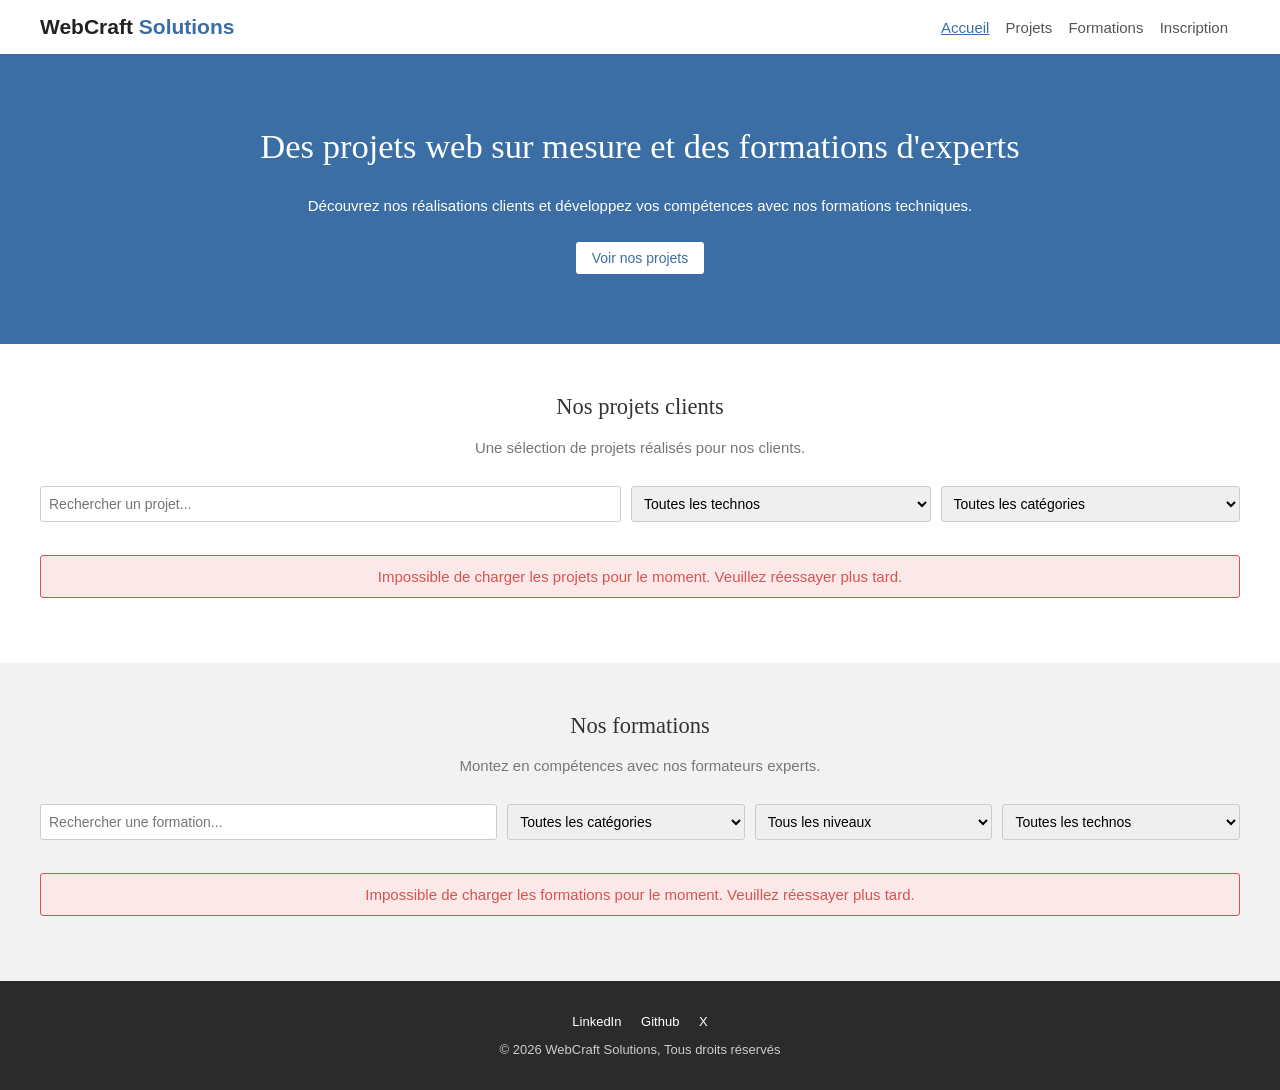
<file: E1_AN0NYME/index.html>
<!DOCTYPE html>
<html lang="fr">
<head>
    <meta charset="UTF-8">
    <meta name="viewport" content="width=device-width, initial-scale=1.0">
    <meta name="description" content="WebCraft Solutions : portfolio de projets clients et catalogue de formations techniques.">
    <title>Accueil</title>
    <link rel="stylesheet" href="css/style.css">
</head>
<body>
    <a href="#contenu" class="skip-link">Aller au contenu</a>
    <header class="header">
        <div class="header-container">
            <a href="index.html" class="logo">WebCraft <span>Solutions</span></a>
            <nav aria-label="Menu principal">
                <ul class="menu">
                    <li><a href="index.html" class="active" aria-current="page">Accueil</a></li>
                    <li><a href="#projets">Projets</a></li>
                    <li><a href="#formations">Formations</a></li>
                    <li><a href="inscription.html">Inscription</a></li>
                </ul>
            </nav>
        </div>
    </header>
    <main id="contenu">
        <section class="hero">
            <h1>Des projets web sur mesure et des formations d'experts</h1>
            <p>Découvrez nos réalisations clients et développez vos compétences avec nos formations techniques.</p>
            <a href="#projets" class="btn">Voir nos projets</a>
        </section>
        <section id="projets" class="section">
            <h2>Nos projets clients</h2>
            <p class="section-intro">Une sélection de projets réalisés pour nos clients.</p>
            <div class="filtres">
                <input type="search" id="projects-search" placeholder="Rechercher un projet..." aria-label="Rechercher un projet">
                <select id="projects-tech" aria-label="Filtrer par technologie">
                    <option value="">Toutes les technos</option>
                </select>
                <select id="projects-category" aria-label="Filtrer par catégorie">
                    <option value="">Toutes les catégories</option>
                </select>
            </div>
            <div id="projects-loader" class="loader" role="status" aria-label="Chargement des projets"></div>
            <p id="projects-error" class="erreur-api" role="alert"></p>
            <div id="projects-list" class="grid"></div>
        </section>
        <section id="formations" class="section section-alt">
            <h2>Nos formations</h2>
            <p class="section-intro">Montez en compétences avec nos formateurs experts.</p>
            <div class="filtres">
                <input type="search" id="courses-search" placeholder="Rechercher une formation..." aria-label="Rechercher une formation">
                <select id="courses-category" aria-label="Filtrer par catégorie">
                    <option value="">Toutes les catégories</option>
                </select>
                <select id="courses-level" aria-label="Filtrer par niveau">
                    <option value="">Tous les niveaux</option>
                </select>
                <select id="courses-tech" aria-label="Filtrer par technologie">
                    <option value="">Toutes les technos</option>
                </select>
            </div>
            <div id="courses-loader" class="loader" role="status" aria-label="Chargement des formations"></div>
            <p id="courses-error" class="erreur-api" role="alert"></p>
            <div id="courses-list" class="grid"></div>
        </section>
    </main>
    <div id="modal" class="modal" role="dialog" aria-modal="true" aria-label="Détails">
        <div class="modal-content">
            <button type="button" class="modal-close" aria-label="Fermer la fenêtre">&times;</button>
            <div id="modal-body"></div>
        </div>
    </div>
    <footer class="footer">
        <ul class="social">
            <li><a href="https://www.linkedin.com" target="_blank" rel="noopener" aria-label="LinkedIn">LinkedIn</a></li>
            <li><a href="https://github.com" target="_blank" rel="noopener" aria-label="GitHub">Github</a></li>
            <li><a href="https://x.com" target="_blank" rel="noopener" aria-label="X (Twitter)">X</a></li>
        </ul>
        <p>&copy; 2026 WebCraft Solutions, Tous droits réservés</p>
    </footer>
    <script src="https://code.jquery.com/jquery-3.7.1.min.js"></script>
    <script src="js/main.js"></script>
</body>
</html>
</file>
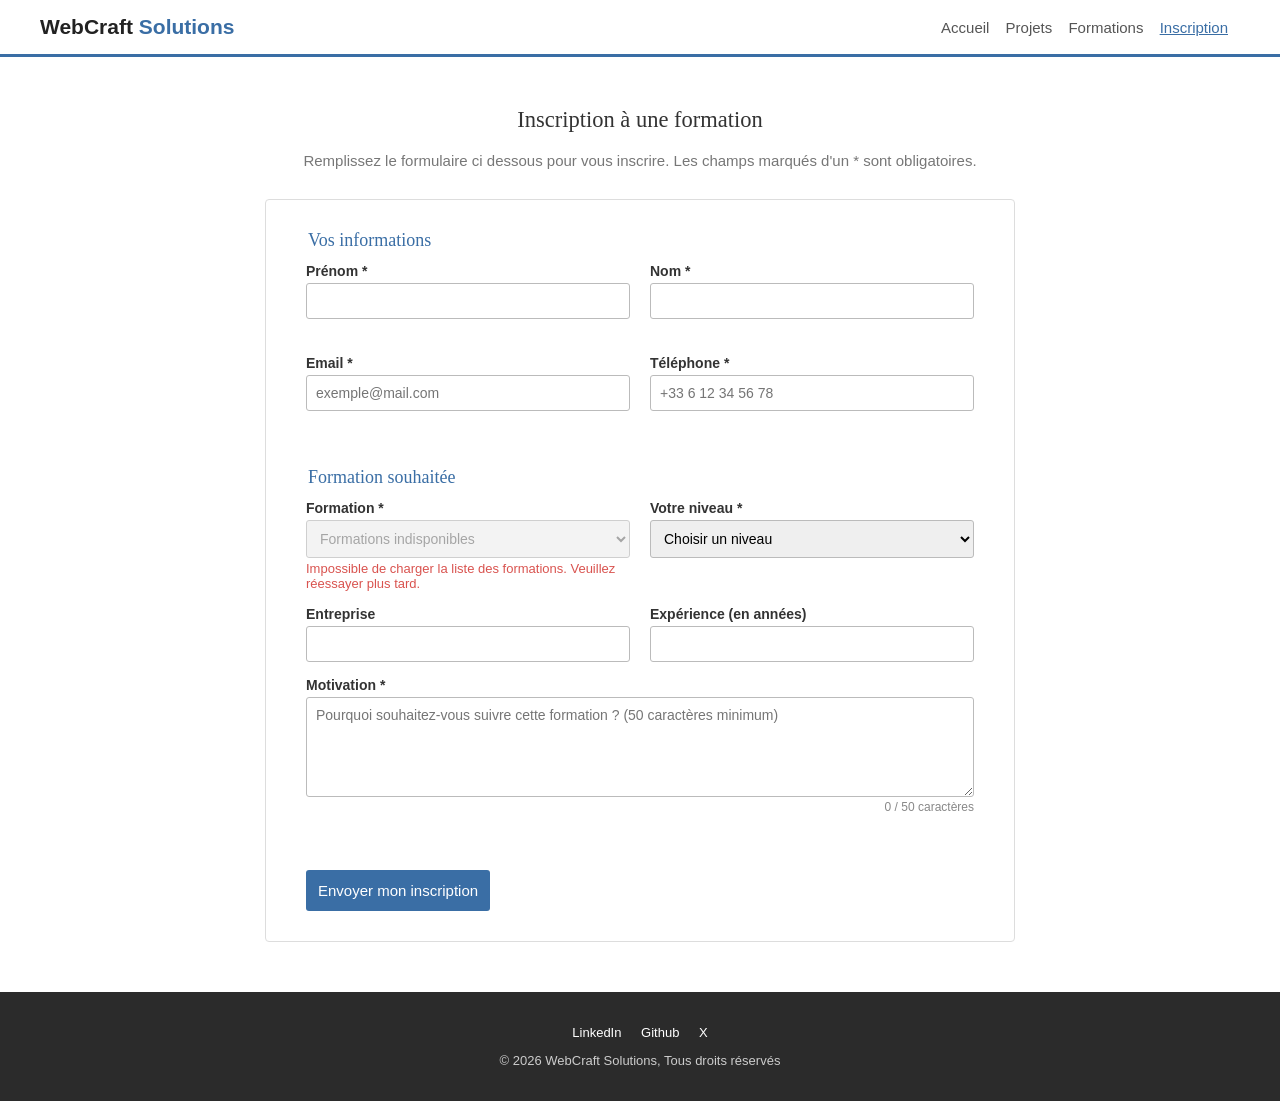
<file: E1_AN0NYME/inscription.html>
<!DOCTYPE html>
<html lang="fr">
<head>
    <meta charset="UTF-8">
    <meta name="viewport" content="width=device-width, initial-scale=1.0">
    <meta name="description" content="Inscription aux formations WebCraft Solutions.">
    <title>Inscription</title>
    <link rel="stylesheet" href="css/style.css">
</head>
<body>
    <a href="#contenu" class="skip-link">Aller au contenu</a>
    <header class="header">
        <div class="header-container">
            <a href="index.html" class="logo">WebCraft <span>Solutions</span></a>
            <nav aria-label="Menu principal">
                <ul class="menu">
                    <li><a href="index.html">Accueil</a></li>
                    <li><a href="index.html#projets">Projets</a></li>
                    <li><a href="index.html#formations">Formations</a></li>
                    <li><a href="inscription.html" class="active" aria-current="page">Inscription</a></li>
                </ul>
            </nav>
        </div>
    </header>
    <main id="contenu">
        <section class="section">
            <h1>Inscription à une formation</h1>
            <p class="section-intro">Remplissez le formulaire ci dessous pour vous inscrire. Les champs marqués d'un * sont obligatoires.</p>
            <form id="form-inscription" class="formulaire" novalidate>
                <fieldset>
                    <legend>Vos informations</legend>
                    <div class="ligne">
                        <div class="champ">
                            <label for="prenom">Prénom *</label>
                            <input type="text" id="prenom" name="prenom" autocomplete="given-name" aria-describedby="erreur-prenom">
                            <span class="message-erreur" id="erreur-prenom"></span>
                        </div>
                        <div class="champ">
                            <label for="nom">Nom *</label>
                            <input type="text" id="nom" name="nom" autocomplete="family-name" aria-describedby="erreur-nom">
                            <span class="message-erreur" id="erreur-nom"></span>
                        </div>
                    </div>
                    <div class="ligne">
                        <div class="champ">
                            <label for="email">Email *</label>
                            <input type="email" id="email" name="email" placeholder="exemple@mail.com" autocomplete="email" aria-describedby="erreur-email">
                            <span class="message-erreur" id="erreur-email"></span>
                        </div>
                        <div class="champ">
                            <label for="telephone">Téléphone *</label>
                            <input type="tel" id="telephone" name="telephone" placeholder="+33 6 12 34 56 78" autocomplete="tel" aria-describedby="erreur-telephone">
                            <span class="message-erreur" id="erreur-telephone"></span>
                        </div>
                    </div>
                </fieldset>
                <fieldset>
                    <legend>Formation souhaitée</legend>
                    <div class="ligne">
                        <div class="champ">
                            <label for="formation">Formation *</label>
                            <select id="formation" name="formation" aria-describedby="erreur-formation">
                                <option value="">Choisir une formation</option>
                            </select>
                            <span class="message-erreur" id="erreur-formation"></span>
                        </div>
                        <div class="champ">
                            <label for="niveau">Votre niveau *</label>
                            <select id="niveau" name="niveau" aria-describedby="erreur-niveau">
                                <option value="">Choisir un niveau</option>
                                <option value="Débutant">Débutant</option>
                                <option value="Intermédiaire">Intermédiaire</option>
                                <option value="Avancé">Avancé</option>
                            </select>
                            <span class="message-erreur" id="erreur-niveau"></span>
                        </div>
                    </div>
                    <div class="ligne">
                        <div class="champ">
                            <label for="entreprise">Entreprise</label>
                            <input type="text" id="entreprise" name="entreprise" autocomplete="organization">
                        </div>
                        <div class="champ">
                            <label for="experience">Expérience (en années)</label>
                            <input type="number" id="experience" name="experience" min="0" max="50">
                        </div>
                    </div>
                    <div class="champ">
                        <label for="motivation">Motivation *</label>
                        <textarea id="motivation" name="motivation" rows="5" placeholder="Pourquoi souhaitez-vous suivre cette formation ? (50 caractères minimum)" aria-describedby="erreur-motivation compteur"></textarea>
                        <span class="compteur" id="compteur">0 / 50 caractères</span>
                        <span class="message-erreur" id="erreur-motivation"></span>
                    </div>
                </fieldset>
                <button type="submit" class="btn btn-envoyer">Envoyer mon inscription</button>
            </form>
        </section>
    </main>
    <div id="modal" class="modal" role="dialog" aria-modal="true" aria-label="Inscription envoyée">
        <div class="modal-content">
            <button type="button" class="modal-close" aria-label="Fermer la fenêtre">&times;</button>
            <div id="modal-body"></div>
        </div>
    </div>
    <footer class="footer">
        <ul class="social">
            <li><a href="https://www.linkedin.com" target="_blank" rel="noopener" aria-label="LinkedIn">LinkedIn</a></li>
            <li><a href="https://github.com" target="_blank" rel="noopener" aria-label="GitHub">Github</a></li>
            <li><a href="https://x.com" target="_blank" rel="noopener" aria-label="X (Twitter)">X</a></li>
        </ul>
        <p>&copy; 2026 WebCraft Solutions, Tous droits réservés</p>
    </footer>
    <script src="https://code.jquery.com/jquery-3.7.1.min.js"></script>
    <script src="js/main.js"></script>
</body>
</html>
</file>
<file: E1_AN0NYME/css/style.css>
:root {
    --couleur-principale: #3a6ea5;
    --couleur-hover: #2c5580;
    --texte: #333;
    --fond: #f2f2f2;
    --vert: green;
    --rouge: #d9534f;
}

* {
    box-sizing: border-box;
}

body {
    margin: 0;
    font-family: Verdana, Geneva, sans-serif;
    font-size: 15px;
    color: var(--texte);
}

a {
    color: var(--couleur-principale);
    text-decoration: none;
}

img {
    max-width: 100%;
}

a:focus-visible,
button:focus-visible {
    outline: 3px solid #f0ad4e;
    outline-offset: 2px;
}

.skip-link {
    position: absolute;
    left: 10px;
    top: -50px;
    background: #222;
    color: #fff;
    padding: 8px 12px;
    z-index: 100;
}

.skip-link:focus {
    top: 10px;
}

h1, h2, h3 {
    font-family: Georgia, serif;
    font-weight: normal;
}

.btn {
    display: inline-block;
    background: var(--couleur-principale);
    color: #fff;
    padding: 8px 16px;
    border: 0;
    border-radius: 3px;
    font-size: 14px;
    cursor: pointer;
    transition: 0.2s;
}

.btn:hover {
    background: var(--couleur-hover);
}

.header {
    background: #fff;
    border-bottom: 3px solid var(--couleur-principale);
    padding: 12px 20px;
    position: sticky;
    top: 0;
    z-index: 10;
}

.logo {
    font-size: 1.4em;
    font-weight: bold;
    color: #222;
}

.logo span {
    color: var(--couleur-principale);
}

.menu {
    padding: 0;
    margin: 10px 0 0 0;
    list-style: none;
}

.menu li {
    display: inline-block;
    margin-right: 12px;
}

.menu a {
    color: #555;
    transition: color 0.2s;
}

.menu a:hover, .menu a.active {
    color: var(--couleur-principale);
    text-decoration: underline;
}

.hero {
    background: var(--couleur-principale);
    color: white;
    text-align: center;
    padding: 45px 20px 50px;
    animation: apparition 1.2s;
}

.hero h1 {
    margin-top: 0;
    font-size: 1.7em;
}

.hero p {
    margin-bottom: 25px;
    line-height: 1.5;
}

.hero .btn {
    background: #fff;
    color: var(--couleur-principale);
}

.hero .btn:hover {
    background: #eee;
}

@keyframes apparition {
    from { opacity: 0; }
    to { opacity: 1; }
}

.section {
    padding: 35px 20px;
    scroll-margin-top: 110px;
}

.section-alt {
    background: var(--fond);
}

.section h1, .section h2 {
    text-align: center;
    margin-top: 0;
}

.section-intro {
    text-align: center;
    color: #777;
    margin-bottom: 30px;
}

.grid {
    display: flex;
    flex-wrap: wrap;
    gap: 20px;
}

.footer {
    background: #2b2b2b;
    color: #ccc;
    text-align: center;
    padding: 20px;
    font-size: 13px;
}

.social {
    list-style: none;
    padding: 0;
}

.social li {
    display: inline;
    margin: 0 8px;
}

.social a {
    color: #fff;
}

.social a:hover {
    color: var(--couleur-principale);
}

.filtres {
    margin-bottom: 25px;
}

.filtres input,
.filtres select {
    width: 100%;
    padding: 8px;
    margin-bottom: 8px;
    border: 1px solid #ccc;
    border-radius: 3px;
    font-family: inherit;
    font-size: 14px;
}

.filtres input:focus,
.filtres select:focus {
    outline: none;
    border-color: var(--couleur-principale);
}

.loader {
    display: none;
    width: 40px;
    height: 40px;
    margin: 30px auto;
    border: 5px solid #ddd;
    border-top-color: var(--couleur-principale);
    border-radius: 50%;
    animation: tourner 0.8s linear infinite;
}

@keyframes tourner {
    to { transform: rotate(360deg); }
}

.erreur-api {
    display: none;
    background: #fbe9e9;
    color: var(--rouge);
    border: 1px solid var(--rouge);
    padding: 12px;
    text-align: center;
    border-radius: 3px;
}

.aucun-resultat {
    width: 100%;
    text-align: center;
    color: #777;
}

.card {
    width: 100%;
    background: #fff;
    border: 1px solid #ddd;
    border-radius: 4px;
    overflow: hidden;
    transition: box-shadow 0.2s;
}

.card:hover {
    box-shadow: 0 3px 10px rgba(0, 0, 0, 0.15);
}

.card img {
    width: 100%;
    height: 180px;
    object-fit: cover;
    display: block;
}

.img-vide {
    height: 180px;
    background: #ddd;
    color: #777;
    display: flex;
    align-items: center;
    justify-content: center;
    font-size: 14px;
}

.card-body {
    padding: 15px;
}

.card h3 {
    margin: 8px 0 5px;
    font-size: 1.2em;
}

.categorie {
    font-size: 12px;
    color: var(--couleur-principale);
    text-transform: uppercase;
}

.client {
    color: #666;
    font-size: 14px;
    margin: 0 0 10px;
}

.badges {
    margin-bottom: 15px;
}

.badge {
    display: inline-block;
    background: #e8eef5;
    color: #2c5580;
    font-size: 12px;
    padding: 3px 8px;
    margin: 0 4px 4px 0;
    border-radius: 10px;
}

.infos {
    font-size: 14px;
    color: #555;
    margin: 5px 0;
}

.niveau {
    display: inline-block;
    background: #fff3cd;
    color: #8a6d00;
    font-size: 12px;
    padding: 2px 7px;
    border-radius: 3px;
    margin-right: 5px;
}

.statut {
    float: right;
    font-size: 12px;
    font-weight: bold;
}

.dispo {
    color: var(--vert);
}

.complet {
    color: var(--rouge);
}

.btn-inscrire {
    background: var(--vert);
    margin-left: 5px;
}

.btn-inscrire:hover {
    background: #0b6b0b;
}

.btn:disabled {
    background: #aaa;
    cursor: not-allowed;
}

.modal {
    display: none;
    position: fixed;
    top: 0;
    left: 0;
    width: 100%;
    height: 100%;
    background: rgba(0, 0, 0, 0.6);
    overflow-y: auto;
    z-index: 50;
}

.modal-content {
    position: relative;
    background: #fff;
    width: 92%;
    max-width: 650px;
    margin: 30px auto;
    padding: 20px;
    border-radius: 4px;
}

.modal-content img {
    width: 100%;
    height: 220px;
    object-fit: cover;
    margin-bottom: 10px;
}

.modal-content h2 {
    margin: 5px 0 10px;
}

.modal-content h3 {
    font-size: 1.1em;
    margin: 15px 0 8px;
}

.modal-content p {
    margin: 6px 0;
}

.modal-close {
    position: absolute;
    top: 8px;
    right: 8px;
    width: 34px;
    height: 34px;
    background: #fff;
    border: 1px solid #ccc;
    border-radius: 50%;
    font-size: 22px;
    line-height: 1;
    cursor: pointer;
}

.modal-close:hover {
    background: #eee;
}

.liste {
    padding-left: 20px;
    margin-bottom: 20px;
}

.no-scroll {
    overflow: hidden;
}

.formulaire {
    max-width: 750px;
    margin: 0 auto;
    background: #fff;
    padding: 20px 15px;
    border: 1px solid #ddd;
    border-radius: 4px;
}

.formulaire fieldset {
    border: none;
    padding: 0;
    margin: 0 0 20px;
}

.formulaire legend {
    font-family: Georgia, serif;
    font-size: 1.2em;
    color: var(--couleur-principale);
    margin-bottom: 12px;
}

.champ {
    margin-bottom: 15px;
}

.champ label {
    display: block;
    font-size: 14px;
    font-weight: bold;
    margin-bottom: 4px;
}

.champ input,
.champ select,
.champ textarea {
    width: 100%;
    padding: 9px;
    border: 1px solid #bbb;
    border-radius: 3px;
    font-family: inherit;
    font-size: 14px;
    transition: border-color 0.2s, box-shadow 0.2s;
}

.champ textarea {
    resize: vertical;
}

.champ input:focus,
.champ select:focus,
.champ textarea:focus {
    outline: none;
    border-color: var(--couleur-principale);
    box-shadow: 0 0 0 3px rgba(58, 110, 165, 0.2);
}

.champ .erreur {
    border-color: var(--rouge);
    background: #fff6f6;
}

.champ .valide {
    border-color: var(--vert);
    background: #f4fff4;
}

.message-erreur {
    display: block;
    color: var(--rouge);
    font-size: 13px;
    min-height: 18px;
    margin-top: 3px;
}

.compteur {
    display: block;
    text-align: right;
    font-size: 12px;
    color: #888;
}

.compteur.ok {
    color: var(--vert);
}

.btn-envoyer {
    width: 100%;
    padding: 12px;
    font-size: 15px;
}

@media (min-width: 768px) {
    .header {
        padding: 15px 40px;
    }

    .header-container {
        display: flex;
        justify-content: space-between;
        align-items: center;
    }

    .menu {
        margin-top: 0;
    }

    .hero {
        padding: 70px 40px;
    }

    .hero h1 {
        font-size: 2.3em;
    }

    .section {
        padding: 50px 40px;
    }

    .card {
        width: calc(50% - 10px);
    }

    .filtres {
        display: flex;
        gap: 10px;
    }

    .filtres input {
        flex: 2;
    }

    .filtres select {
        flex: 1;
        width: auto;
    }

    .modal-content {
        margin: 60px auto;
        padding: 30px;
    }

    .formulaire {
        padding: 30px 40px;
    }

    .ligne {
        display: flex;
        gap: 20px;
    }

    .ligne .champ {
        flex: 1;
    }

    .btn-envoyer {
        width: auto;
    }
}
</file>
